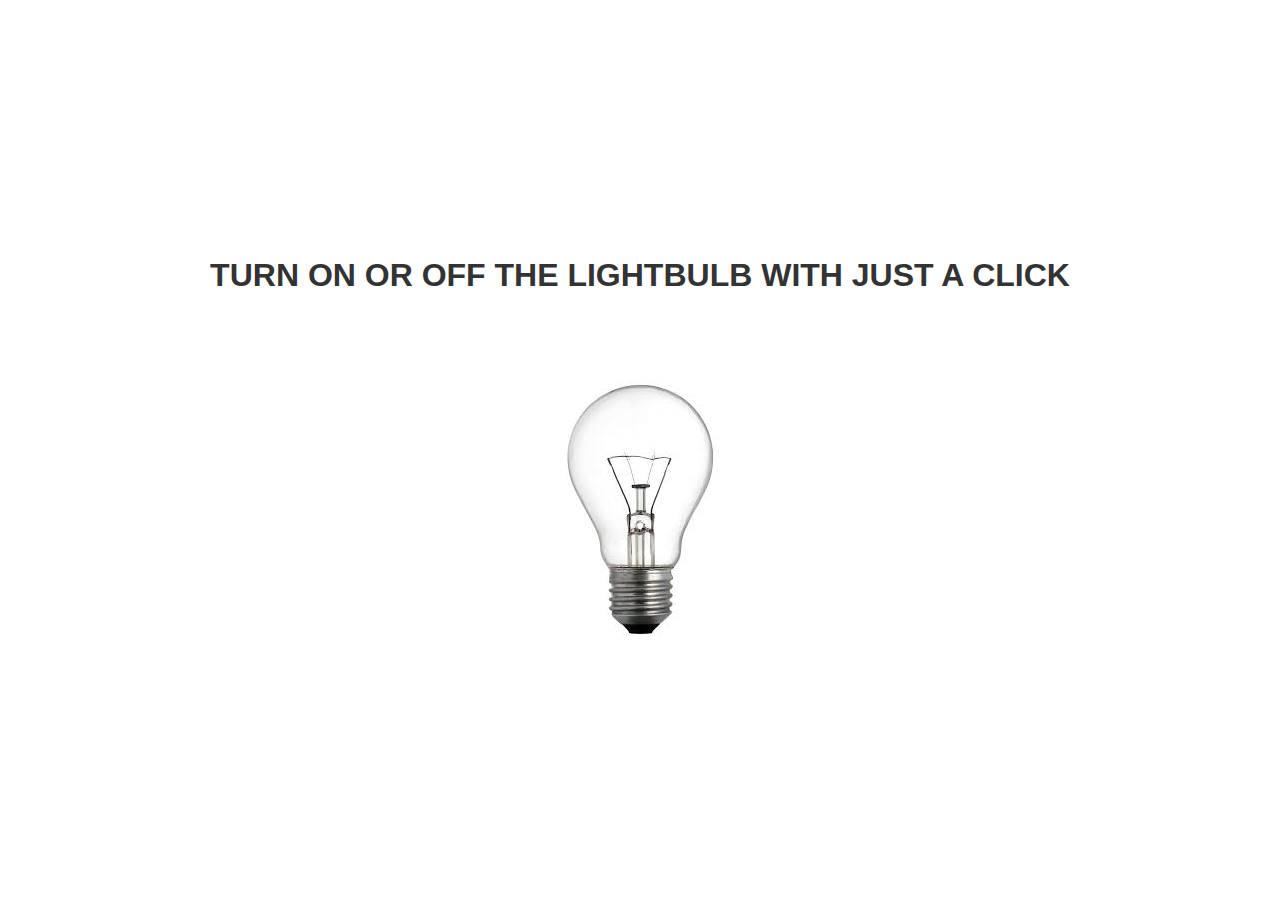
<file: Light/index.html>
<!DOCTYPE html>
<html lang="en">
<head>
    <meta charset="UTF-8">
    <meta http-equiv="X-UA-Compatible" content="IE=edge">
    <meta name="viewport" content="width=device-width, initial-scale=1.0">
    <title>Light On/Off on Click</title>
    <link rel="stylesheet" href="styles.css">
</head>
<body>
    <div class="container">
        <h1 class="title">Turn on or off the lightbulb with just a click</h1>
        <img src="lightoff.jpg" alt="" id="lightbulb" onclick="bulbToggle()">
    </div>



    <script src="script.js"></script>
</body>
</html>
</file>
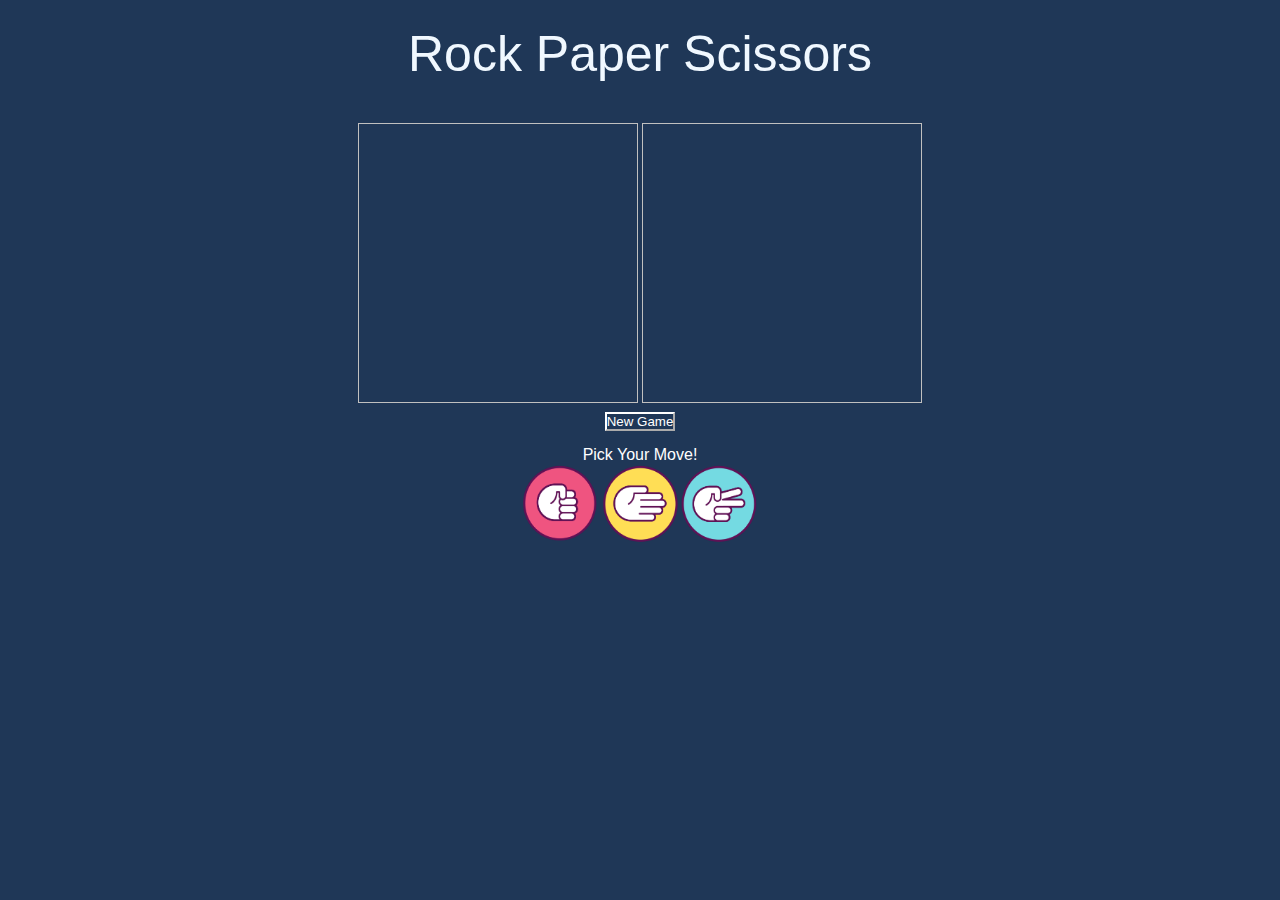
<file: Project 1/index.html>
<!DOCTYPE html>
<html lang="en">
<head>
    <meta charset="UTF-8">
    <meta http-equiv="X-UA-Compatible" content="IE=edge">
    <meta name="viewport" content="width=device-width, initial-scale=1.0">
    <title>Rock Paper Scissor </title>
    <link rel="stylesheet" href="styles.css">
    <script defer src="script.js"></script>
</head>
<body>
    <header> Rock Paper Scissors </header>
    
    <div class = "scoreboard">
        <h1 id="opponent-score"></h1>
    
        <img id="opponent-choice">
        
        
        <img id="your-choice">
       
        <h1 id="your-score"></h1>
        
        <div class="reset-area">
            <!-- reset button -->
            <button type="button" class="reset">New Game</button>
            <div id="choices"> <p> Pick Your Move! </p>
                <div>
                  </div>

            </div>
        </div>
    </div>
    </body>
        </html>
</file>
<file: Light/styles.css>
* {
    margin: 0;
    padding: 0;
    box-sizing: border-box;
    background-color: white;
}

body {
    height: 100vh;
    display: flex;
    align-items: center;
    font-family: sans-serif;
}

h1.title {
    text-transform: uppercase;
    margin-bottom: 10%;
}

.container {
    color: #333;
    margin: 0 auto;
    text-align: center;
}
</file>
<file: Project 1/styles.css>
* {
    padding: 0;
    margin: 0;
    box-sizing: border-box;
    background: #1f3757;
    /* text-align: center;
    background; */

}

body {
    font-family: 'Barlow Condensed', sans-serif; 
    display: flex;
    flex-direction: column;
    text-align: center;
}

header{
    text-align: center;
    font-family: 'Barlow Condensed', sans-serif;
    color: aliceblue;
    font-size: 50px;
    margin-top: 25px;
     margin-bottom: 30px; 
}


#opponent-choice {
    width: 280px;
    height: 280px;
    /* background-color: cyan; */
    margin-top: 10px;

}

#your-choice {
    width: 280px;
    height: 280px;
    /* background-color: yellow; */
    margin-top: 10px; 
}

#choices {
    width: 240px;
    height: 80px;
    /* background-color: green; */
    margin: 0 auto;
    margin-top: 10px;
    color: white
}

#choices img {
    width: 80px;
    height: 80px;
}

#opponent-score {
   position: relative;
   left: -145px;
   font-size: 20px;
   font-family: 'Barlow Condensed', sans-serif;
}

#your-score {
    position: relative;
    right: -225px; 
    justify-content: right;
    font-size: 20px;
    font-family: 'Barlow Condensed', sans-serif;

}

.reset {
    font-family: 'Barlow Condensed', sans-serif;
    color: white;
    border-color: white;
    margin: 5px;
   
}
</file>
